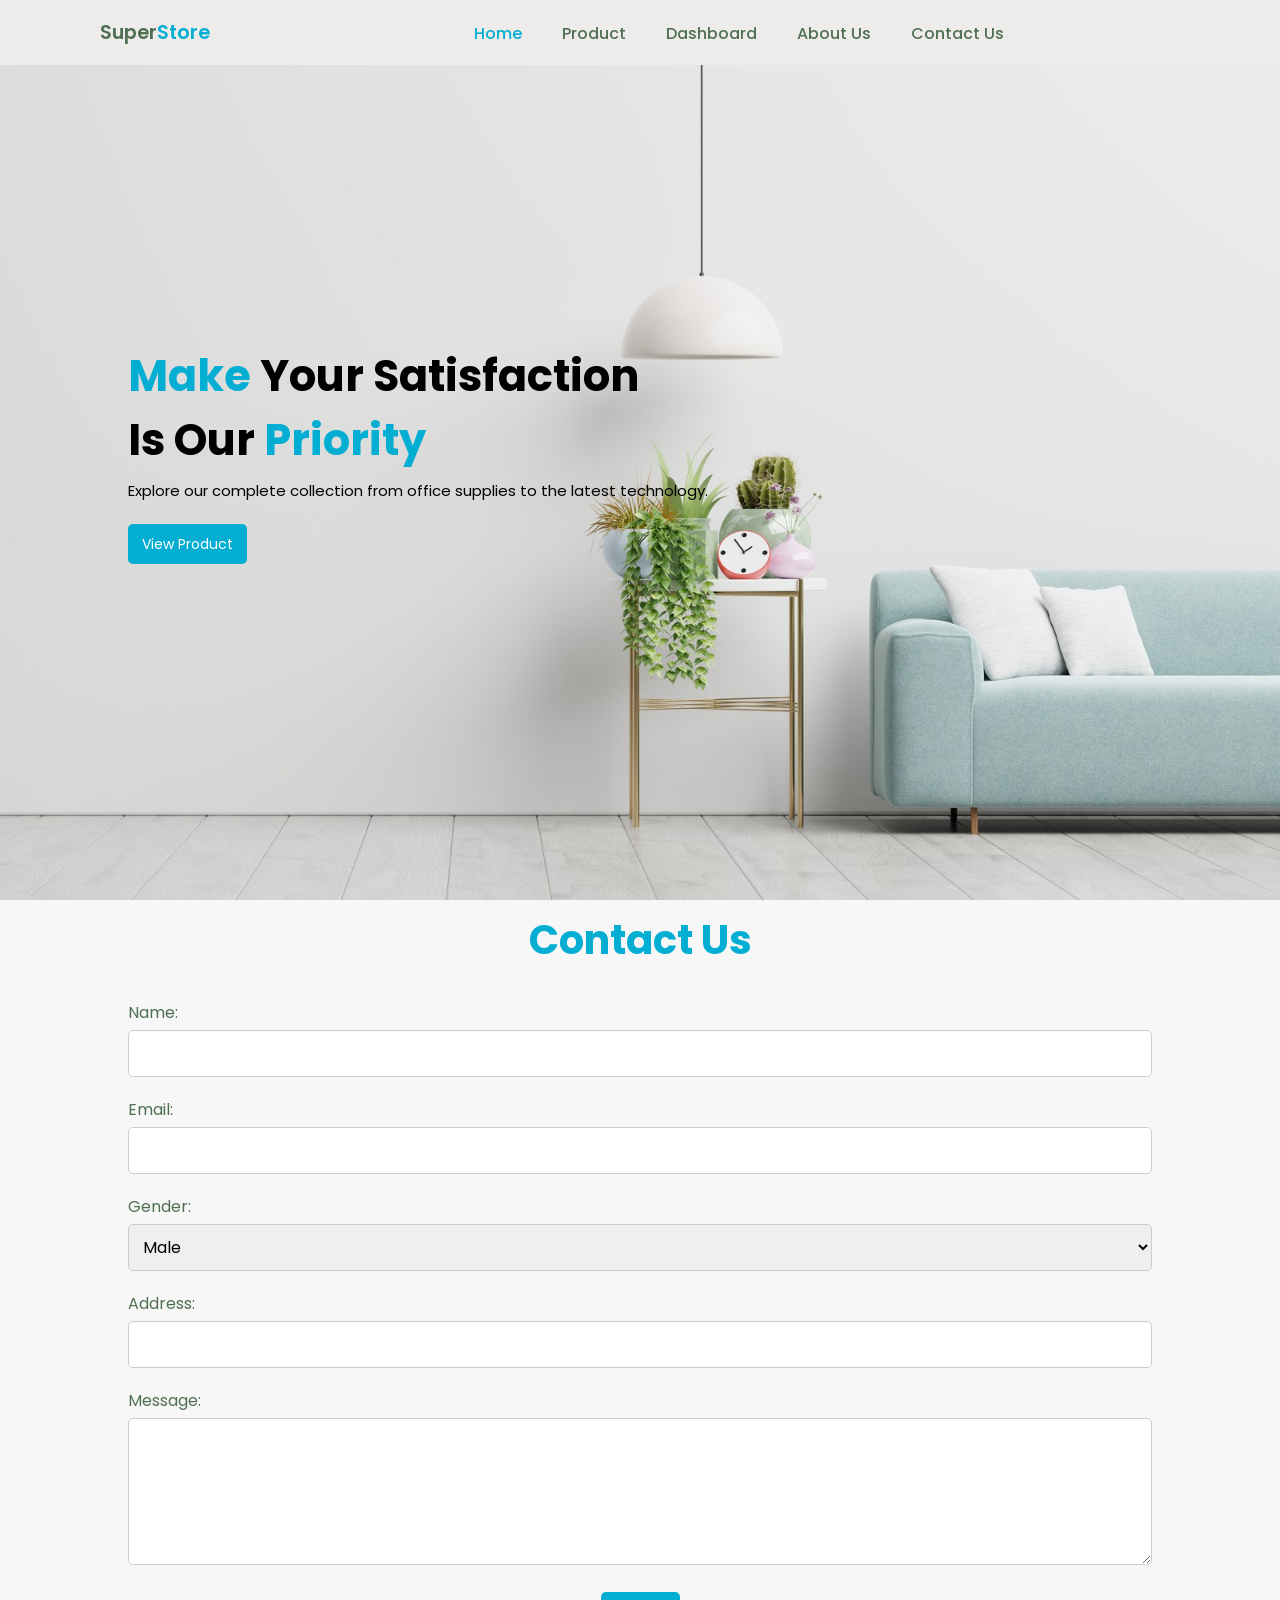
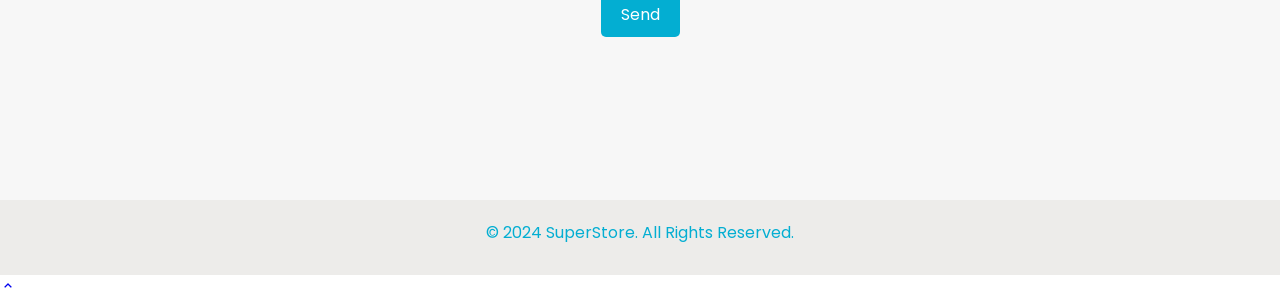
<file: index.html>
<!DOCTYPE html>
<html lang="en">
<head>
    <meta charset="UTF-8">
    <meta http-equiv="X-UA-Compatible" content="IE=edge">
    <meta name="viewport" content="width=device-width, initial-scale=1.0">
    <title>SuperStore</title>
    <link rel="icon" href="img/revou.png" type="image/png">
    <link rel="stylesheet" href="index.css">
    <link rel="stylesheet" href="https://cdn.jsdelivr.net/npm/boxicons@latest/css/boxicons.min.css">
</head>
<body>
    <header>
        <div class="header-content">
            <a href="#" class="logo">Super<span>Store</span></a>
        </div>
        <div class="menu-icon">
            <div id="menu-icon" class="bx bx-menu"></div>
        </div>
        <nav>
            <ul class="navbar">
                <li><a href="index.html" class="active">Home</a></li>
                <li><a href="product.html">Product</a></li>
                <li><a href="dashboard.html">Dashboard</a></li>
                <li><a href="about.html">About Us</a></li>
                <li><a href="contact.html">Contact Us</a></li>
            </ul>
        </nav>
    </header>
    
    
    
    <main>
        <section class="home" id="home">
            <div class="home-text">
                <h1><span> Make </span> Your Satisfaction <br> Is Our <span> Priority </span></h1>
                <p>Explore our complete collection from office supplies to the latest technology.</p>
                <a href="#product" class="btn"> View Product </a>
            </div>
        </section>

        <section class="contact" id="contact">
            <div class="contact-header">
                <h2>Contact Us</h2>
            </div>
            <div class="contact-form">
                <form id="contact-form">
                    <label for="name">Name:</label>
                    <input type="text" id="name" name="name" required>
                    <label for="email">Email:</label>
                    <input type="email" id="email" name="email" required>
                    <label for="gender">Gender:</label>
                    <select id="gender" name="gender" required>
                        <option value="male">Male</option>
                        <option value="female">Female</option>
                    </select>
                    <label for="address">Address:</label>
                    <input type="address" id="address" name="address" required>
                    <label for="message">Message:</label>
                    <textarea id="message" name="message" rows="5" required></textarea>
                    <button type="submit">Send</button>
                </form>
            </div>
        </section>
    </main>

    <footer id="footer">
        <p>&copy; 2024 SuperStore. All Rights Reserved.</p>
    </footer>

    <a href="#home" class="scroll-to-top"><i class="bx bx-chevron-up"></i></a>

    <script src="index.js"></script>
</body>
</html>
</file>
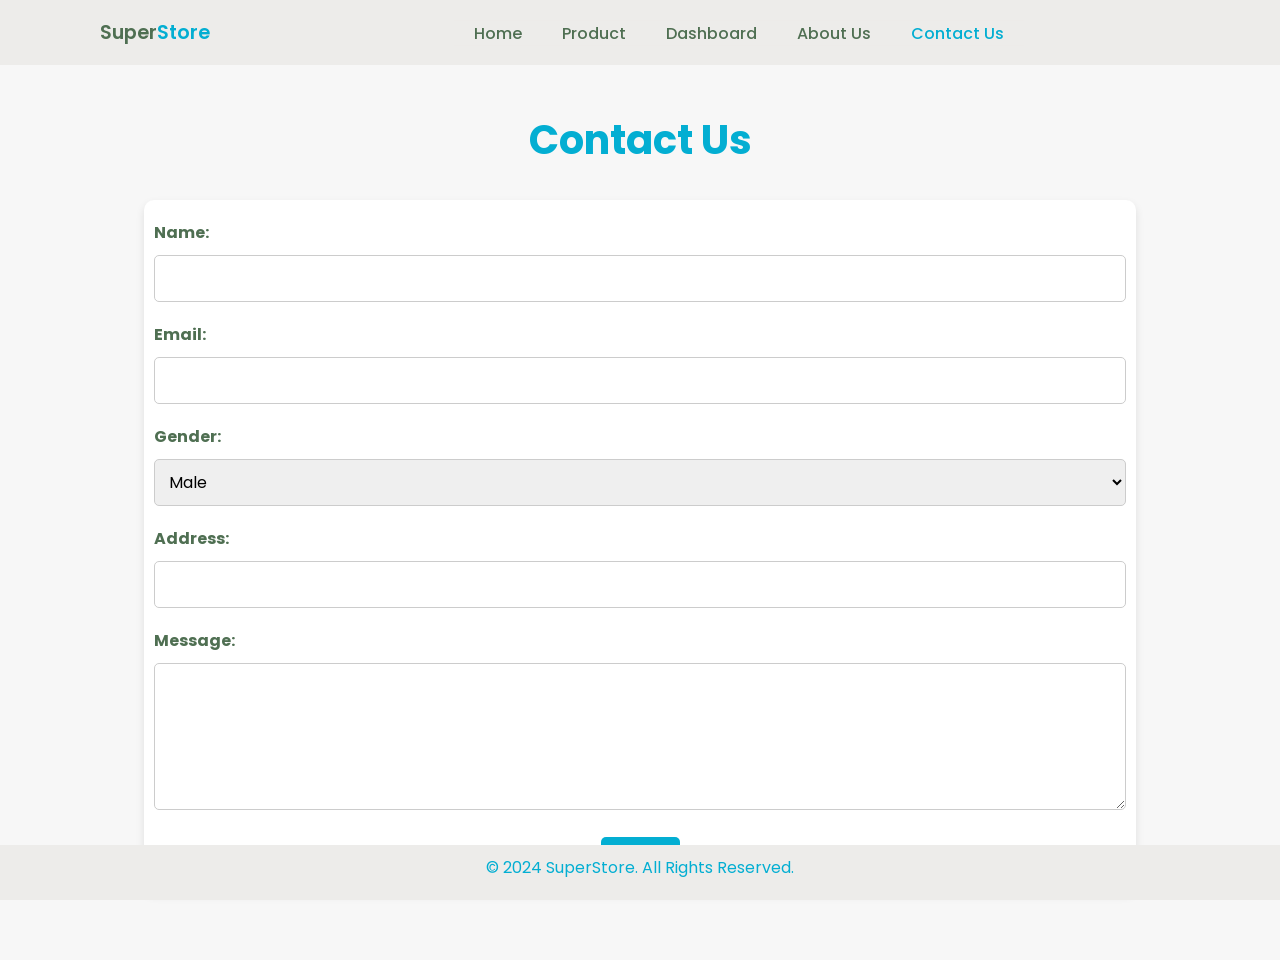
<file: contact.html>
<!DOCTYPE html>
<html lang="en">
<head>
    <meta charset="UTF-8">
    <meta http-equiv="X-UA-Compatible" content="IE=edge">
    <meta name="viewport" content="width=device-width, initial-scale=1.0">
    <title>SuperStore - Contact Us</title>
    <link rel="icon" href="img/revou.png" type="image/png">
    <link rel="stylesheet" href="index.css">
    <link rel="stylesheet" href="contact.css">
    <link rel="stylesheet" href="https://cdn.jsdelivr.net/npm/boxicons@latest/css/boxicons.min.css">
    <style>

        
    </style>
</head>
<body>
    <header>
        <div class="header-content">
            <a href="#" class="logo">Super<span>Store</span></a>
            <div class="menu-icon" id="menu-icon"><i class="bx bx-menu"></i></div>
        </div>
        <nav>
            <ul class="navbar">
                <li><a href="index.html">Home</a></li>
                <li><a href="product.html">Product</a></li>
                <li><a href="dashboard.html">Dashboard</a></li>
                <li><a href="about.html">About Us</a></li>
                <li><a href="contact.html" class="active">Contact Us</a></li>
            </ul>
        </nav>
    </header>

    <main>
        <section class="contact" id="contact">
            <div class="contact-header">
                <h2>Contact Us</h2>
            </div>
            <div class="contact-card">
                <div class="contact-form">
                    <form id="contact-form">
                        <label for="name">Name:</label>
                        <input type="text" id="name" name="name" required>
                        <label for="email">Email:</label>
                        <input type="email" id="email" name="email" required>
                        <label for="gender">Gender:</label>
                        <select id="gender" name="gender" required>
                            <option value="male">Male</option>
                            <option value="female">Female</option>
                        </select>
                        <label for="address">Address:</label>
                        <input type="address" id="address" name="address" required>
                        <label for="message">Message:</label>
                        <textarea id="message" name="message" rows="5" required></textarea>
                        <button type="submit">Send</button>
                    </form>
                </div>
            </div>
        </section>
    </main>
    <footer id="footer">
        <p>&copy; 2024 SuperStore. All Rights Reserved.</p>
    </footer>

    <a href="#header" class="scroll-to-top"><i class="bx bx-chevron-up"></i></a>

    <script src="index.js"></script>
    <script>
        document.addEventListener('DOMContentLoaded', function() {
            const menuIcon = document.getElementById('menu-icon');
            const nav = document.querySelector('nav');

            menuIcon.addEventListener('click', function() {
                nav.classList.toggle('active');
            });

            // Fungsi untuk menampilkan tombol scroll-to-top
            window.onscroll = function() {scrollFunction()};
            function scrollFunction() {
                if (document.body.scrollTop > 20 || document.documentElement.scrollTop > 20) {
                    document.querySelector('.scroll-to-top').style.display = 'block';
                } else {
                    document.querySelector('.scroll-to-top').style.display = 'none';
                }
            }
        });
    </script>
</body>
</html>
</file>
<file: index.css>
/* Global Styles */
@import url('https://fonts.googleapis.com/css2?family=Poppins:wght@100;200;300;500;600;700&display=swap');

* {
    font-family: "Poppins", sans-serif;
    margin: 0;
    padding: 0;
    box-sizing: border-box;
    scroll-behavior: smooth;
    scroll-padding-top: 2rem;
    list-style: none;
    text-decoration: none;
}

:root {
    --text-color: #4F6F52;
    --main-color: #03AED2;
}

header {
    position: fixed;
    width: 100%;
    top: 0;
    right: 0;
    z-index: 1000;
    display: flex;
    align-items: center;
    justify-content: space-between;
    padding: 18px 100px;
    background: #edecea;
}

.logo {
    font-size: 1.2rem;
    font-weight: 600;
    color: var(--text-color);
}

.logo span {
    color: var(--main-color);
}

.navbar {
    position: absolute;
    top: 50%;
    right: 20%; 
    transform: translateY(-50%);
    display: flex;
    background: #edecea;
    transition: 0.2s ease;
    text-align: center;
}

.navbar a {
    font-size: 1rem;
    padding: 10px 20px;
    font-weight: 500;
    color: var(--text-color);
}

.navbar a:hover {
    color: var(--main-color);
}

.menu-icon {
    font-size: 2rem;
    cursor: pointer;
    display: none; 
}


.navbar li a.active {
    color: var(--main-color);
}


.menu-icon.active .bx {
    display: none; 
}

.menu-icon.active:before {
    content: '\00d7'; 
    font-family: 'boxicons';
    color: var(--text-color);
}

@media (max-width: 768px) {
    .menu-icon {
        display: initial; 
    }
}

#menu-icon {
    font-size: 2rem;
    cursor: pointer;
    display: none;
}

section {
    padding: 50px 10%;
}

.home {
    width: 100%;
    min-height: 100vh;
    max-width:100%;
    height:auto;
    background-image: url(img/background.jpg);
    background-repeat: no-repeat;
    background-size: cover;
    background-position: right;
    background-attachment: fixed;
    display: flex;
    align-items: center;
}

.home-text h1 {
    font-size: 2.7rem;
}

.home-text p {
    font-size: 0.938rem;
    margin: 0.4rem 0 1.8rem;
}

.home-text span {
    color: var(--main-color);
}

.btn {
    padding: 10px 14px;
    background: var(--main-color);
    color: #ffff;
    border-radius: 0.3rem;
    font-size: 14px;
}

.btn:hover {
    background: #68D2E8;
}

@media (max-width: 834px) {
    .menu-icon {
        display: initial; 
    }
}

#menu-icon {
    font-size: 2rem;
    cursor: pointer;
    display: none;
}

section {
    padding: 50px 10%;
}

.home {
    width: 100%;
    min-height: 100vh;
    max-width:100%;
    height:auto;
    background-image: url(img/background.jpg);
    background-repeat: no-repeat;
    background-size: cover;
    background-position: right;
    background-attachment: fixed;
    display: flex;
    align-items: center;
}

.home-text h1 {
    font-size: 2.7rem;
}

.home-text p {
    font-size: 0.938rem;
    margin: 0.4rem 0 1.8rem;
}

.home-text span {
    color: var(--main-color);
}

.btn {
    padding: 10px 14px;
    background: var(--main-color);
    color: #ffff;
    border-radius: 0.3rem;
    font-size: 14px;
}

.btn:hover {
    background: #68D2E8;
}

@media (max-width:991px) {
    header {
        padding: 18px 4%;
    }
    section {
        padding: 50px 4%;
    }

    .menu-icon {
        display: initial; 
        position: absolute; 
        top: 0; 
        right: 0; 
        z-index: 1001; 
    }
    #menu-icon {
        font-size: 2rem;
        cursor: pointer;
        display: none;
    }
}

@media (max-width:881px) {
    .home-text h1 {
        font-size: 2rem;
    }

    .menu-icon {
        display: initial; 
        position: absolute; 
        top: 0; 
        right: 0; 
        z-index: 1001; 
    }
    #menu-icon {
        font-size: 2rem;
        cursor: pointer;
        display: none;
    }
}

.menu-icon {
    display: none; 
}

@media (max-width: 768px) {
    .menu-icon {
        display: block;
    }
    
    .navbar {
        display: none;
        position: absolute; 
        bottom: 50%;
        right: 20%;
        background: #edecea;
        transition: 0.2s ease;
        text-align: center;
        z-index: 1000; 
    }

    .navbar.active {
        display: block;
    }
}

@media (max-width: 820px) {
    .menu-icon {
        display: block;
    }
    
    .navbar {
        display: none;
        position: absolute; 
        bottom: 30%;
        right: 20%;
        background: #edecea;
        transition: 0.2s ease;
        text-align: center;
        z-index: 1000; 
    }

    .navbar.active {
        display: block;
    }
}

@media (max-width: 868px) {
    .menu-icon {
        display: block;
    }
    
    .navbar {
        display: none;
        position: absolute; 
        bottom: 10%;
        right: 20%;
        background: #edecea;
        transition: 0.2s ease;
        text-align: center;
        z-index: 1000; 
    }

    .navbar.active {
        display: block;
    }
}

.menu-icon {
    position: absolute;
    top: 18px; 
    right: 0%; 
    z-index: 1001; 
    cursor: pointer;
}

@media (max-width:768px) {
    header {
        padding: 11px 4%;
    }

    .menu-icon {
        display: initial; 
        position: absolute; 
        top: 0; 
        right: 0; 
        z-index: 1001; 
    }
    #menu-icon {
        display: initial;
    }
@media (max-width: 768px)  {
        .navbar {
            display: none;
            position: absolute;
            top: 100%; 
            left: 0; 
            right: 0; 
            width: 100%;
            background-color: #fff; 
            transition: 0.2s ease;
            text-align: center;
            z-index: 1002; 
        }
    
        .navbar.active {
            display: block;
        }
    
        .navbar a {
            position: relative;
            padding: 0.6rem;
            display: block;
            color: var(--text-color);
            background-color: #f7f7f7; 
        }
    
        .navbar a:hover {
            color: var(--main-color);
            background-color: #e0e0e0; 
        }
    
    }
    
    
}

@media (max-width: 491px) {
    .home-text h1 {
        font-size: 1.7rem;
    }
}


footer {
    background-color: #edecea;
    color: #03AED2 ;
    text-align: center;
    padding: 20px 0;
}

footer p {
    margin-bottom: 10px;
}

.contact {
    width: 100%;
    min-height: 100vh;
    max-width:100%;
    height:auto;
    padding: 10px 10%;
    background-color: #f7f7f7;
    text-align: center;
}

.contact-header h2 {
    font-size: 2.5rem;
    color: var(--main-color);
    margin-bottom: 30px;
}

.contact-form {
    margin-top: 10px;
}

.contact-form label {
    display: flex;
    margin-bottom: 5px;
    font-size: 1rem;
    color: var(--text-color);
}

.contact-form input,
.contact-form textarea {
    width: 100%;
    padding: 10px;
    margin-bottom: 20px;
    border: 1px solid #ccc;
    border-radius: 5px;
    font-size: 1rem;
}

.contact-form textarea {
    resize: vertical;
}

.contact-form button {
    padding: 10px 20px;
    background-color: var(--main-color);
    color: #fff;
    border: none;
    border-radius: 5px;
    font-size: 1rem;
    cursor: pointer;
}

.contact-form button:hover {
    background-color: #68D2E8;
}

.popup {
    display: none;
    position: fixed;
    top: 20%;
    left: 50%;
    transform: translate(-50%, -50%);
    background-color: rgba(0, 0, 0, 0.5);
    width: 100%;
    height: 100%;
}

.popup-content {
    background-color: white;
    padding: 20px;
    border-radius: 5px;
    text-align: center;
}

.close-popup {
    position: absolute;
    top: 10px;
    right: 10px;
    cursor: pointer;
}

.contact-form select {
    width: 100%;
    padding: 10px;
    margin-bottom: 20px;
    border: 1px solid #ccc;
    border-radius: 5px;
    font-size: 1rem;
}

.contact-form select option {
    font-size: 1rem;
}

.border {
    border: 1px solid #ccc;
    border-radius: 5px;
    padding: 10px;
    margin-bottom: 20px;
}

.text-end {
    text-align: end;
}

#filter {
    padding: 8px;
    border-radius: 10px;
    border: 1px solid #BFC9D9;
}

#filter:hover {
    border: 1px solid #03AED2;
}

#filter:focus {
    border: 1px solid #03AED2;
}

.filter-label {
    font-size: 12px;
    color: #666;
}


.product-list {
    display: grid;
    gap: 15px;
    grid-template-columns: repeat(8, 1fr);
    /* border: 1px solid; */
}

.filter-product {
    grid-area: span 10 / span 1;
    border: 1px solid #f5f5f5;
}

.product-item {
    display: flex;
    flex-direction: column;
    align-items: center;
    justify-content: center;
    border-radius: 10px;
    transition: 0.3s;
    border: 1px solid #f5f5f5;
    overflow: hidden;
}


.product-item p {
    font-size: 10px;
}

.product {
    margin-top: 60px;
}

.item-desc {
    padding: 5px;
}

.item-desc > a {
    margin-top: 5px;
    display: block;
    text-align: start;
    color: black;
    font-size: 12px;
    font-weight: 500;
    line-height: 1 !important;
}

.item-desc > a:hover {
   text-decoration: underline;
}

.item-desc > span {
    text-align: start;
    color: #666;
    font-size: 10px;
}





.product-item h4{
    color: black;
    text-decoration: none;
    margin-top: 4px;
    font-size: 10px;
}


.product-item img {
    width: 100%;
    object-fit: cover;
    transition: 0.3s;
}

@media (max-width: 834px) {
    header {
        padding: 11px 4%;
    }

    .home-text h1 {
        font-size: 1.7rem;
    }

    .menu-icon {
        display: initial; 
        position: absolute; 
        top: 0; 
        right: 0; 
        z-index: 1001; 
    }

    #menu-icon {
        display: initial;
    }

    .navbar {
        display: none;
        position: absolute;
        top: 50%; 
        left: 0; 
        right: 0; 
        width: 100%;
        background-color: #fff; 
        transition: 0.2s ease;
        text-align: center;
        z-index: 1002; 
    }

    .navbar.active {
        display: block;
    }

    .navbar a {
        position: relative;
        padding: 0.6rem;
        display: block;
        color: var(--text-color);
        background-color: #f7f7f7; 
    }

    .navbar a:hover {
        color: var(--main-color);
        background-color: #e0e0e0; 
    }
}

@media (max-width: 884px) {
    header {
        padding: 11px 4%;
    }

    .home-text h1 {
        font-size: 1.7rem;
    }

    .menu-icon {
        display: initial; 
        position: absolute; 
        top: 0; 
        right: 0; 
        z-index: 1001; 
    }

    #menu-icon {
        display: initial;
    }

    .navbar {
        display: none;
        position: absolute;
        top: 100%; 
        left: 0; 
        right: 0; 
        width: 100%;
        background-color: #fff; 
        transition: 0.2s ease;
        text-align: center;
        z-index: 1002; 
    }

    .navbar.active {
        display: block;
    }

    .navbar a {
        position: relative;
        padding: 0.6rem;
        display: block;
        color: var(--text-color);
        background-color: #f7f7f7; 
    }

    .navbar a:hover {
        color: var(--main-color);
        background-color: #e0e0e0; 
    }
}
</file>
<file: contact.css>
main {
    padding-top: 60px;
}

.contact {
    padding: 50px 20px;
}

.contact-header h2 {
    font-size: 2.5rem;
    color: #03AED2;
    margin-bottom: 30px;
}

.contact-card {
    background-color: #fff;
    border-radius: 10px;
    box-shadow: 0 4px 8px rgba(0, 0, 0, 0.1);
    padding: 10px;
    width: 80%;
    margin: 0 auto;
}

.contact-form label {
    margin-bottom: 10px;
    color: #4F6F52;
    font-weight: bold;
}

.contact-form input,
.contact-form select,
.contact-form textarea {
    width: 100%;
    padding: 10px;
    margin-bottom: 20px;
    border: 1px solid #ccc;
    border-radius: 5px;
    font-size: 1rem;
    box-sizing: border-box;
}

.contact-form button {
    padding: 10px 20px;
    background-color: #03AED2;
    color: #fff;
    border: none;
    border-radius: 5px;
    font-size: 1rem;
    cursor: pointer;
}

.contact-form button:hover {
    background-color: #68D2E8;
}

#footer {
    position: fixed;
    bottom: 0;
    left: 0;
    width: 100%;
    background-color: #edecea;
    text-align: center;
    padding: 10px 0;
    z-index: 1000;
}
</file>
